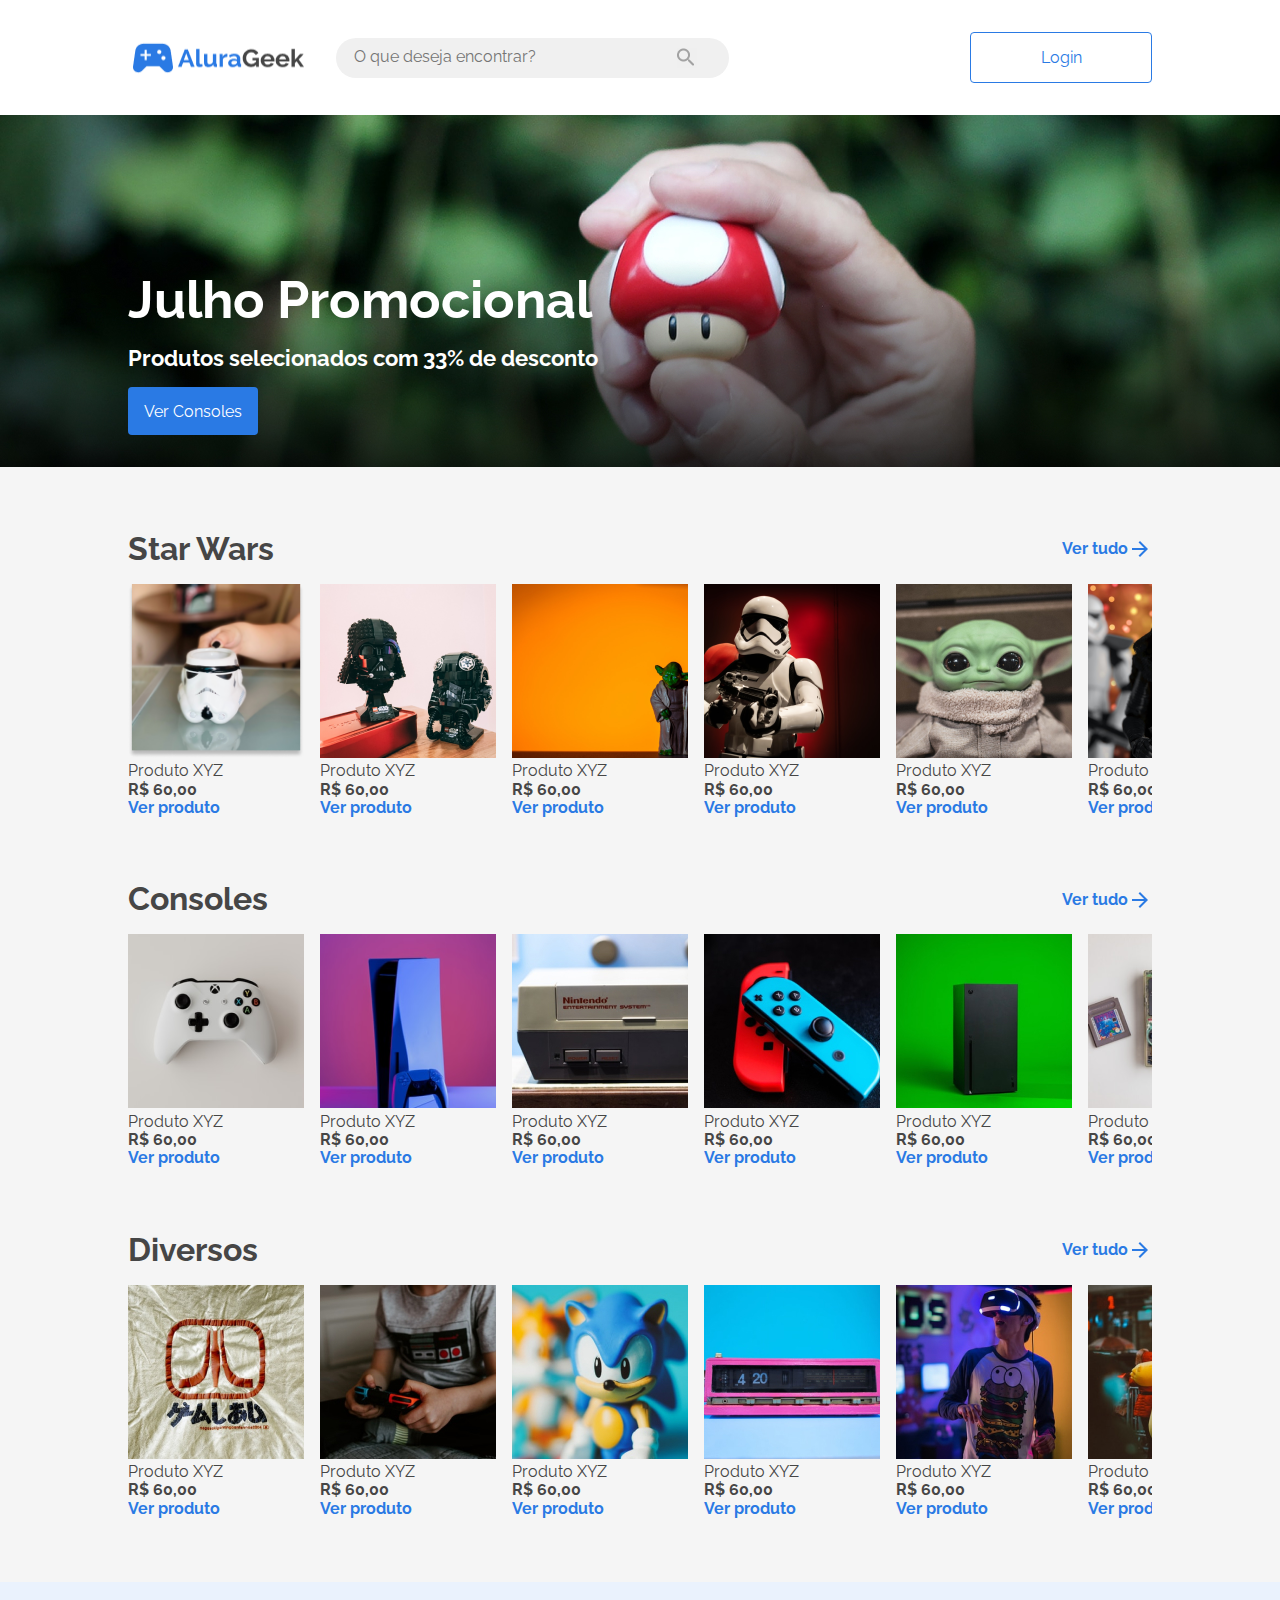
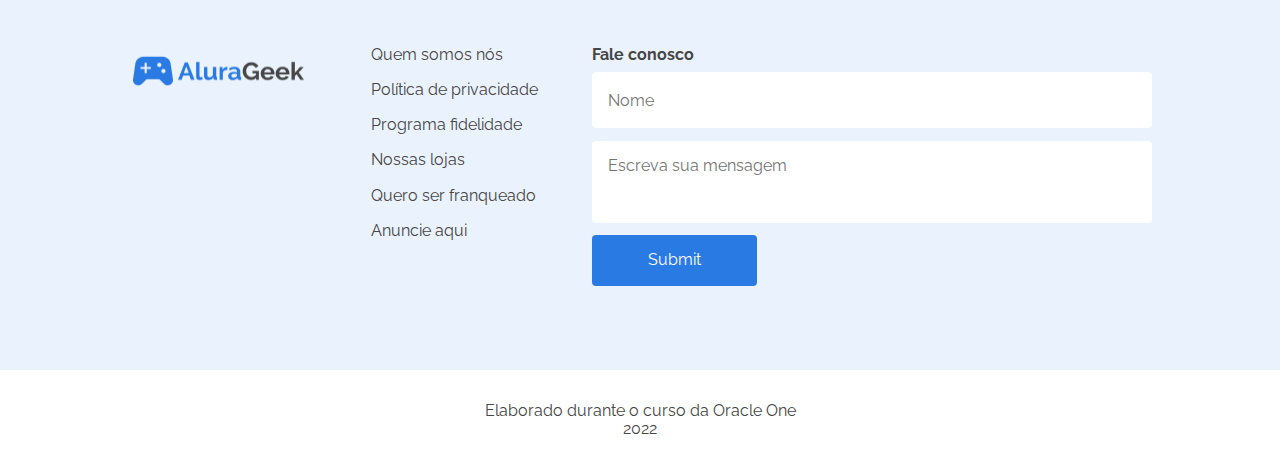
<file: index.html>
<!DOCTYPE html>
<html lang="pt-br">
  <head>
    <meta charset="UTF-8" />
    <meta http-equiv="X-UA-Compatible" content="IE=edge" />
    <meta name="viewport" content="width=device-width, initial-scale=1.0" />

    <link rel="stylesheet" href="Assets/css/reset.css" />
    <link rel="stylesheet" href="Assets/css/normalize.css" />
    <link rel="stylesheet" href="Assets/css/base.css" />
    <link rel="stylesheet" href="Assets/css/cabecalho.css" />
    <link rel="stylesheet" href="Assets/css/section-banner.css" />
    <link rel="stylesheet" href="Assets/css/produtos-containerPadrao.css" />
    <link rel="stylesheet" href="Assets/css/section-starwars.css" />
    <link rel="stylesheet" href="Assets/css/section-consoles.css" />
    <link rel="stylesheet" href="Assets/css/section-diversos.css" />
    <link rel="stylesheet" href="Assets/css/formcontato.css" />
    <link rel="stylesheet" href="Assets/css/rodape.css" />

    <link rel="preconnect" href="https://fonts.googleapis.com" />
    <link rel="preconnect" href="https://fonts.gstatic.com" crossorigin />
    <link
      href="https://fonts.googleapis.com/css2?family=Raleway:wght@300;400;500;700&display=swap"
      rel="stylesheet"
    />

    <title>E-commerce AluraGeek</title>
  </head>
  <body>
    <header>
      <section class="cabecalho container">
        <div class="cabecalho__principal">
          <img
            src="Assets/imagens/logo.png"
            class="logo"
            alt="Logo AluraGeek"
          />
          <div class="cabecalho__pesquisa">
            <input
              type="text"
              class="input__pesquisa"
              placeholder="O que deseja encontrar?"
            />
            <input type="submit" class="btn-pesquisar" value="" />
          </div>
        </div>
        <a href="login.html" target="_blank" class="button-login">Login</a>
      </section>
      <section class="banner container">
        <h1 class="banner__titulo">Julho Promocional</h1>
        <h2 class="banner__subtitulo">
          Produtos selecionados com 33% de desconto
        </h2>
        <a href="#" class="button-consoles">Ver Consoles</a>
      </section>
    </header>
    <main>
      <section class="produtos">
        <section class="starwars container">
          <div class="produtos__containerTitulo">
            <h2 class="produtos__titulo">Star Wars</h2>
            <span class="btn-verprodutos"
              ><a
                href="todos-produtos.html"
                target="_blank"
                class="produtos__link"
                >Ver tudo</a
              ><img
                src="Assets/imagens/icone-seta.png"
                alt="icone-seta-direita"
            /></span>
          </div>
          <div class="produtos__container">
            <div class="caixa">
              <img
                src="Assets/imagens/Skill1.png"
                alt="produto starwars"
                class="img-produto"
              />
              <p class="caixa__descricao">Produto XYZ</p>
              <h3 class="caixa__preco">R$ 60,00</h3>
              <a href="#" class="caixa__ver-produto">Ver produto</a>
            </div>
            <div class="caixa">
              <img
                src="Assets/imagens/skill2.png"
                alt="produto starwars"
                class="img-produto"
              />
              <p class="caixa__descricao">Produto XYZ</p>
              <h3 class="caixa__preco">R$ 60,00</h3>
              <a href="#" class="caixa__ver-produto">Ver produto</a>
            </div>
            <div class="caixa">
              <img
                src="Assets/imagens/Skill3.png"
                alt="produto starwars"
                class="img-produto"
              />
              <p class="caixa__descricao">Produto XYZ</p>
              <h3 class="caixa__preco">R$ 60,00</h3>
              <a href="#" class="caixa__ver-produto">Ver produto</a>
            </div>
            <div class="caixa">
              <img
                src="Assets/imagens/skill4.png"
                alt="produto starwars"
                class="img-produto"
              />
              <p class="caixa__descricao">Produto XYZ</p>
              <h3 class="caixa__preco">R$ 60,00</h3>
              <a href="#" class="caixa__ver-produto">Ver produto</a>
            </div>
            <div class="caixa">
              <img
                src="Assets/imagens/Skill5.png"
                alt="produto starwars"
                class="img-produto"
              />
              <p class="caixa__descricao">Produto XYZ</p>
              <h3 class="caixa__preco">R$ 60,00</h3>
              <a href="#" class="caixa__ver-produto">Ver produto</a>
            </div>
            <div class="caixa">
              <img
                src="Assets/imagens/skill6.png"
                alt="produto starwars"
                class="img-produto"
              />
              <p class="caixa__descricao">Produto XYZ</p>
              <h3 class="caixa__preco">R$ 60,00</h3>
              <a href="#" class="caixa__ver-produto">Ver produto</a>
            </div>
          </div>
        </section>
        <section class="consoles container">
          <div class="produtos__containerTitulo">
            <h2 class="produtos__titulo">Consoles</h2>
            <span class="btn-verprodutos"
              ><a href="todos-produtos.html" class="produtos__link">Ver tudo</a
              ><img
                src="Assets/imagens/icone-seta.png"
                alt="icone-seta-direita"
            /></span>
          </div>
          <div class="produtos__container aside">
            <div class="caixa">
              <img
                src="Assets/imagens/Skill7.png"
                alt="produto starwars"
                class="img-produto"
              />
              <p class="caixa__descricao">Produto XYZ</p>
              <h3 class="caixa__preco">R$ 60,00</h3>
              <a href="#" class="caixa__ver-produto">Ver produto</a>
            </div>
            <div class="caixa">
              <img
                src="Assets/imagens/skill8.png"
                alt="produto starwars"
                class="img-produto"
              />
              <p class="caixa__descricao">Produto XYZ</p>
              <h3 class="caixa__preco">R$ 60,00</h3>
              <a href="#" class="caixa__ver-produto">Ver produto</a>
            </div>
            <div class="caixa">
              <img
                src="Assets/imagens/skill9.jpg"
                alt="produto starwars"
                class="img-produto"
              />
              <p class="caixa__descricao">Produto XYZ</p>
              <h3 class="caixa__preco">R$ 60,00</h3>
              <a href="#" class="caixa__ver-produto">Ver produto</a>
            </div>
            <div class="caixa">
              <img
                src="Assets/imagens/skill10.jpg"
                alt="produto starwars"
                class="img-produto"
              />
              <p class="caixa__descricao">Produto XYZ</p>
              <h3 class="caixa__preco">R$ 60,00</h3>
              <a href="#" class="caixa__ver-produto">Ver produto</a>
            </div>
            <div class="caixa">
              <img
                src="Assets/imagens/skill11.jpg"
                alt="produto starwars"
                class="img-produto"
              />
              <p class="caixa__descricao">Produto XYZ</p>
              <h3 class="caixa__preco">R$ 60,00</h3>
              <a href="#" class="caixa__ver-produto">Ver produto</a>
            </div>
            <div class="caixa">
              <img
                src="Assets/imagens/skill12.png"
                alt="produto starwars"
                class="img-produto"
              />
              <p class="caixa__descricao">Produto XYZ</p>
              <h3 class="caixa__preco">R$ 60,00</h3>
              <a href="#" class="caixa__ver-produto">Ver produto</a>
            </div>
          </div>
        </section>
        <section class="diversos container">
          <div class="produtos__containerTitulo">
            <h2 class="produtos__titulo">Diversos</h2>
            <span class="btn-verprodutos"
              ><a href="todos-produtos.html" class="produtos__link">Ver tudo</a
              ><img
                src="Assets/imagens/icone-seta.png"
                alt="icone-seta-direita"
            /></span>
          </div>
          <div class="produtos__container">
            <div class="caixa">
              <img
                src="Assets/imagens/Skill13.png"
                alt="produto starwars"
                class="img-produto"
              />
              <p class="caixa__descricao">Produto XYZ</p>
              <h3 class="caixa__preco">R$ 60,00</h3>
              <a href="#" class="caixa__ver-produto">Ver produto</a>
            </div>
            <div class="caixa">
              <img
                src="Assets/imagens/skill14.jpg"
                alt="produto starwars"
                class="img-produto"
              />
              <p class="caixa__descricao">Produto XYZ</p>
              <h3 class="caixa__preco">R$ 60,00</h3>
              <a href="#" class="caixa__ver-produto">Ver produto</a>
            </div>
            <div class="caixa">
              <img
                src="Assets/imagens/skill15.jpg"
                alt="produto starwars"
                class="img-produto"
              />
              <p class="caixa__descricao">Produto XYZ</p>
              <h3 class="caixa__preco">R$ 60,00</h3>
              <a href="#" class="caixa__ver-produto">Ver produto</a>
            </div>
            <div class="caixa">
              <img
                src="Assets/imagens/skill16.jpg"
                alt="produto starwars"
                class="img-produto"
              />
              <p class="caixa__descricao">Produto XYZ</p>
              <h3 class="caixa__preco">R$ 60,00</h3>
              <a href="#" class="caixa__ver-produto">Ver produto</a>
            </div>
            <div class="caixa">
              <img
                src="Assets/imagens/skill17.jpg"
                alt="produto starwars"
                class="img-produto"
              />
              <p class="caixa__descricao">Produto XYZ</p>
              <h3 class="caixa__preco">R$ 60,00</h3>
              <a href="#" class="caixa__ver-produto">Ver produto</a>
            </div>
            <div class="caixa">
              <img
                src="Assets/imagens/skill18.png"
                alt="produto starwars"
                class="img-produto"
              />
              <p class="caixa__descricao">Produto XYZ</p>
              <h3 class="caixa__preco">R$ 60,00</h3>
              <a href="#" class="caixa__ver-produto">Ver produto</a>
            </div>
          </div>
        </section>
      </section>
      <section class="formcontato container">
        <div class="contato__container">
          <div class="formcontato__img">
            <img
              src="Assets/imagens/logo.png"
              alt="logo AluraGeek"
              class="logo logo__sobre"
            />
          </div>
          <div class="formcontato__sobre">
            <ul class="sobre">
              <li><a href="#" class="sobre__li">Quem somos nós</a></li>
              <li><a href="#" class="sobre__li">Política de privacidade</a></li>
              <li><a href="#" class="sobre__li">Programa fidelidade</a></li>
              <li><a href="#" class="sobre__li">Nossas lojas</a></li>
              <li><a href="#" class="sobre__li">Quero ser franqueado</a></li>
              <li><a href="#" class="sobre__li">Anuncie aqui</a></li>
            </ul>
          </div>
        </div>
        <div class="formcontato__formulario">
          <h3 class="formulario__titulo">Fale conosco</h3>
          <form class="form">
            <input
              type="text"
              name="name"
              class="form__nome"
              placeholder="Nome"
            />
            <textarea
              name="mensagem"
              class="form__mensagem"
              id="mensagem"
              cols="30"
              rows="10"
              placeholder="Escreva sua mensagem"
            ></textarea>
            <input type="submit" class="button__enviarMsg" />
          </form>
        </div>
      </section>
    </main>
    <footer class="rodape">
      <div class="rodape__desenvolvedor">
        <p>Elaborado durante o curso da Oracle One</p>
        <p>2022</p>
      </div>
    </footer>
  </body>
</html>
</file>
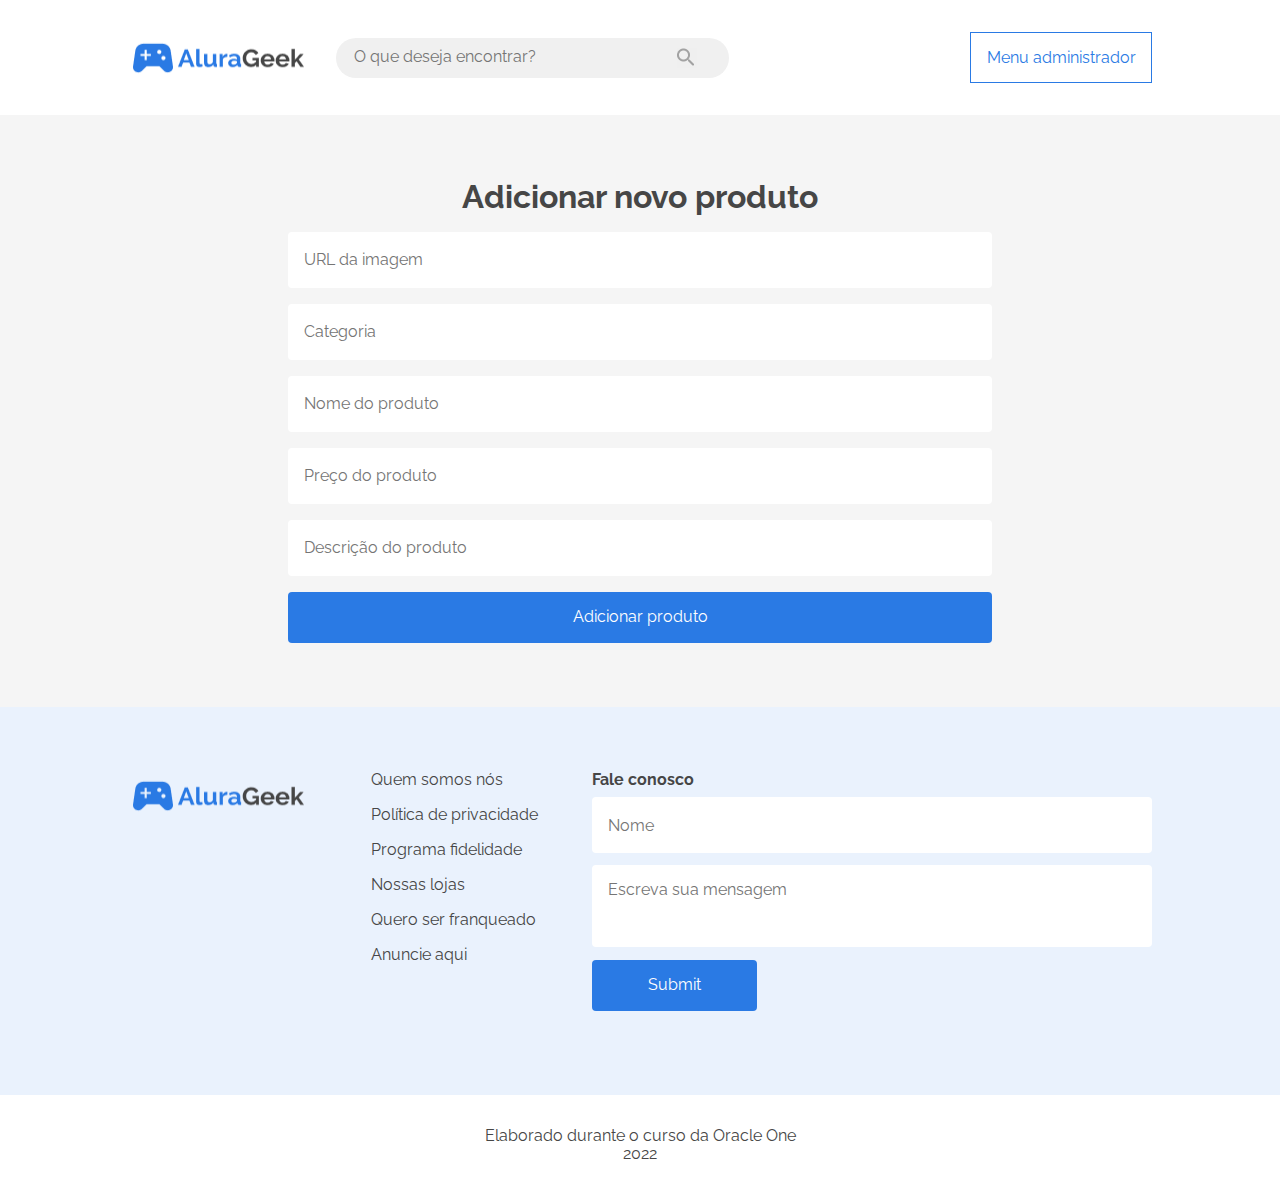
<file: adicionar-produto.html>
<!DOCTYPE html>
<html lang="pt-br">
  <head>
    <meta charset="UTF-8" />
    <meta http-equiv="X-UA-Compatible" content="IE=edge" />
    <meta name="viewport" content="width=device-width, initial-scale=1.0" />

    <link rel="stylesheet" href="Assets/css/reset.css" />
    <link rel="stylesheet" href="Assets/css/normalize.css" />
    <link rel="stylesheet" href="Assets/css/base.css" />
    <link rel="stylesheet" href="Assets/css/cabecalho.css" />
    <link rel="stylesheet" href="Assets/css/form-addproduto.css" />
    <link rel="stylesheet" href="Assets/css/formcontato.css" />
    <link rel="stylesheet" href="Assets/css/rodape.css" />

    <link rel="preconnect" href="https://fonts.googleapis.com" />
    <link rel="preconnect" href="https://fonts.gstatic.com" crossorigin />
    <link
      href="https://fonts.googleapis.com/css2?family=Raleway:wght@300;400;500;700&display=swap"
      rel="stylesheet"
    />

    <title>E-commerce AluraGeek</title>
  </head>
  <body>
    <header>
      <section class="cabecalho container">
        <div class="cabecalho__principal">
          <img
            src="Assets/imagens/logo.png"
            class="logo"
            alt="Logo da AluraGeek"
          />
          <div class="cabecalho__pesquisa">
            <input
              type="text"
              class="input__pesquisa"
              placeholder="O que deseja encontrar?"
            />
            <input type="submit" class="btn-pesquisar" value="" />
          </div>
        </div>
        <a href="login.html" class="button-administrador">Menu administrador</a>
      </section>
    </header>
    <main>
      <section class="section-addProduto container">
        <form class="formaddproduto">
          <h2 class="formaddproduto__titulo">Adicionar novo produto</h2>
          <input class="form-url" type="email" placeholder="URL da imagem" />
          <input
            class="form-categoria"
            type="password"
            placeholder="Categoria"
          />
          <input
            class="form-produto"
            type="email"
            placeholder="Nome do produto"
          />
          <input
            class="form-preco"
            type="password"
            placeholder="Preço do produto"
          />
          <input
            class="form-descricao"
            type="password"
            placeholder="Descrição do produto"
          />
          <input
            type="submit"
            class="btn-addproduto"
            value="Adicionar produto"
          />
        </form>
      </section>
      <section class="formcontato container">
        <div class="contato__container">
          <div class="formcontato__img">
            <img
              src="Assets/imagens/logo.png"
              alt="logo AluraGeek"
              class="logo logo__sobre"
            />
          </div>
          <div class="formcontato__sobre">
            <ul class="sobre">
              <li><a href="#" class="sobre__li">Quem somos nós</a></li>
              <li><a href="#" class="sobre__li">Política de privacidade</a></li>
              <li><a href="#" class="sobre__li">Programa fidelidade</a></li>
              <li><a href="#" class="sobre__li">Nossas lojas</a></li>
              <li><a href="#" class="sobre__li">Quero ser franqueado</a></li>
              <li><a href="#" class="sobre__li">Anuncie aqui</a></li>
            </ul>
          </div>
        </div>
        <div class="formcontato__formulario">
          <h3 class="formulario__titulo">Fale conosco</h3>
          <form class="form">
            <input
              type="text"
              name="name"
              class="form__nome"
              placeholder="Nome"
            />
            <textarea
              name="mensagem"
              class="form__mensagem"
              id="mensagem"
              cols="30"
              rows="10"
              placeholder="Escreva sua mensagem"
            ></textarea>
            <input type="submit" class="button__enviarMsg" />
          </form>
        </div>
      </section>
    </main>
    <footer class="rodape">
      <div class="rodape__desenvolvedor">
        <p>Elaborado durante o curso da Oracle One</p>
        <p>2022</p>
      </div>
    </footer>
  </body>
</html>
</file>
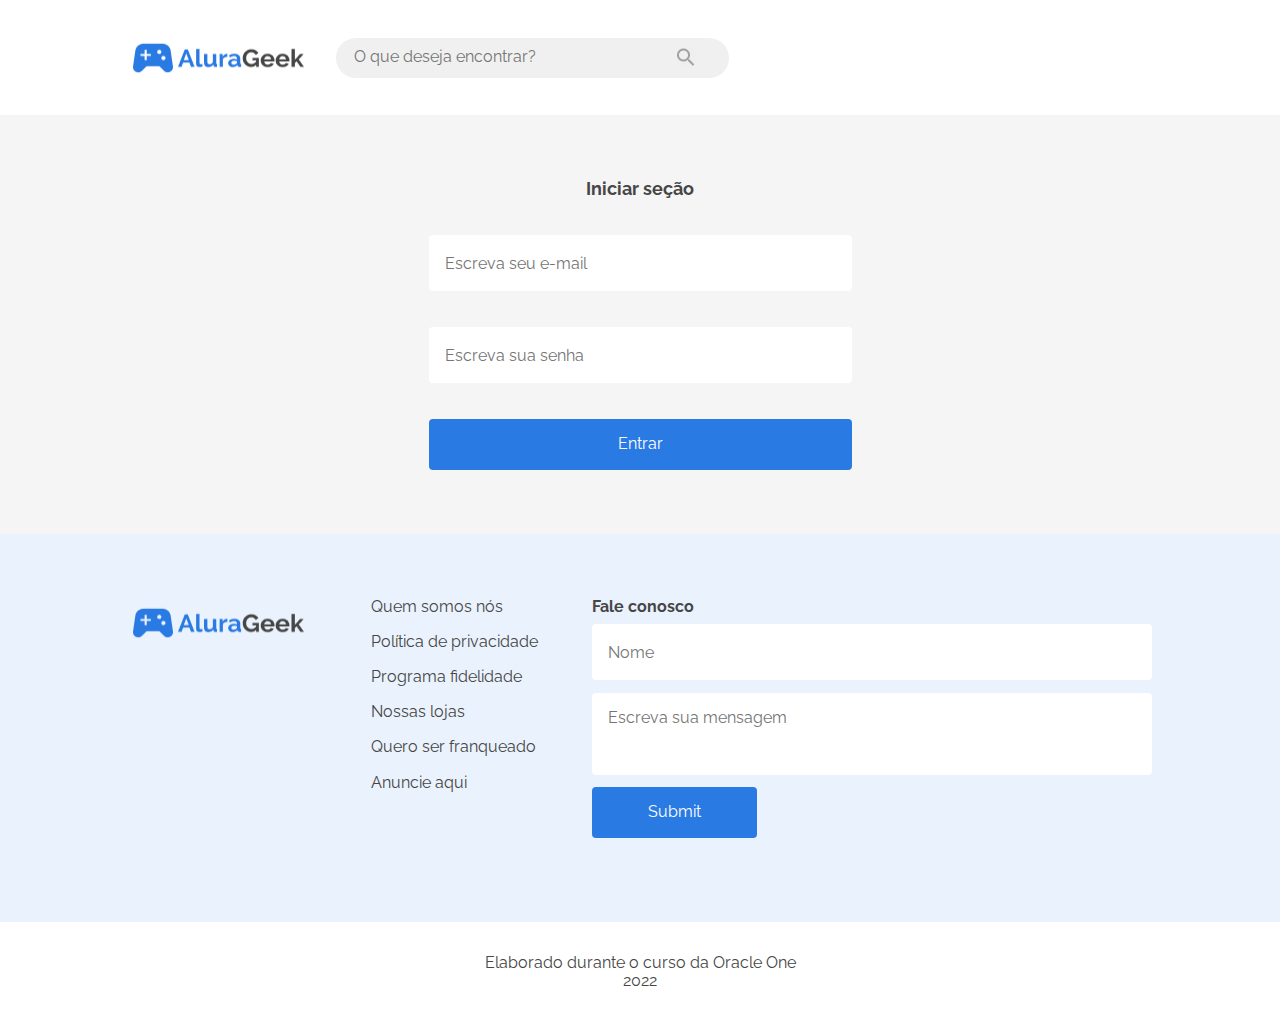
<file: login.html>
<!DOCTYPE html>
<html lang="pt-br">
  <head>
    <meta charset="UTF-8" />
    <meta http-equiv="X-UA-Compatible" content="IE=edge" />
    <meta name="viewport" content="width=device-width, initial-scale=1.0" />

    <link rel="stylesheet" href="Assets/css/reset.css" />
    <link rel="stylesheet" href="Assets/css/normalize.css" />
    <link rel="stylesheet" href="Assets/css/base.css" />
    <link rel="stylesheet" href="Assets/css/cabecalho.css" />
    <link rel="stylesheet" href="Assets/css/section-login.css" />
    <link rel="stylesheet" href="Assets/css/formcontato.css" />
    <link rel="stylesheet" href="Assets/css/rodape.css" />

    <link rel="preconnect" href="https://fonts.googleapis.com" />
    <link rel="preconnect" href="https://fonts.gstatic.com" crossorigin />
    <link
      href="https://fonts.googleapis.com/css2?family=Raleway:wght@300;400;500;700&display=swap"
      rel="stylesheet"
    />

    <title>E-commerce AluraGeek</title>
  </head>
  <body>
    <header>
      <section class="cabecalho container">
        <div class="cabecalho__principal">
          <img
            src="Assets/imagens/logo.png"
            class="logo"
            alt="Logo da AluraGeek"
          />
          <div class="cabecalho__pesquisa">
            <input
              type="text"
              class="input__pesquisa"
              placeholder="O que deseja encontrar?"
            />
            <input type="submit" class="btn-pesquisar" value="" />
          </div>
        </div>
      </section>
    </header>
    <main>
      <section class="section-login container">
        <form class="formlogin">
          <h2 class="formlogin__titulo">Iniciar seção</h2>
          <input
            class="formusuario"
            type="email"
            placeholder="Escreva seu e-mail"
          />
          <input
            class="formsenha"
            type="password"
            placeholder="Escreva sua senha"
          />
          <input type="submit" class="btn-fazerlogin" value="Entrar" />
        </form>
      </section>
      <section class="formcontato container">
        <div class="contato__container">
          <div class="formcontato__img">
            <img
              src="Assets/imagens/logo.png"
              alt="logo AluraGeek"
              class="logo logo__sobre"
            />
          </div>
          <div class="formcontato__sobre">
            <ul class="sobre">
              <li><a href="#" class="sobre__li">Quem somos nós</a></li>
              <li><a href="#" class="sobre__li">Política de privacidade</a></li>
              <li><a href="#" class="sobre__li">Programa fidelidade</a></li>
              <li><a href="#" class="sobre__li">Nossas lojas</a></li>
              <li><a href="#" class="sobre__li">Quero ser franqueado</a></li>
              <li><a href="#" class="sobre__li">Anuncie aqui</a></li>
            </ul>
          </div>
        </div>
        <div class="formcontato__formulario">
          <h3 class="formulario__titulo">Fale conosco</h3>
          <form class="form">
            <input
              type="text"
              name="name"
              class="form__nome"
              placeholder="Nome"
            />
            <textarea
              name="mensagem"
              class="form__mensagem"
              id="mensagem"
              cols="30"
              rows="10"
              placeholder="Escreva sua mensagem"
            ></textarea>
            <input type="submit" class="button__enviarMsg" />
          </form>
        </div>
      </section>
    </main>
    <footer class="rodape">
      <div class="rodape__desenvolvedor">
        <p>Elaborado durante o curso da Oracle One</p>
        <p>2022</p>
      </div>
    </footer>
  </body>
</html>
</file>
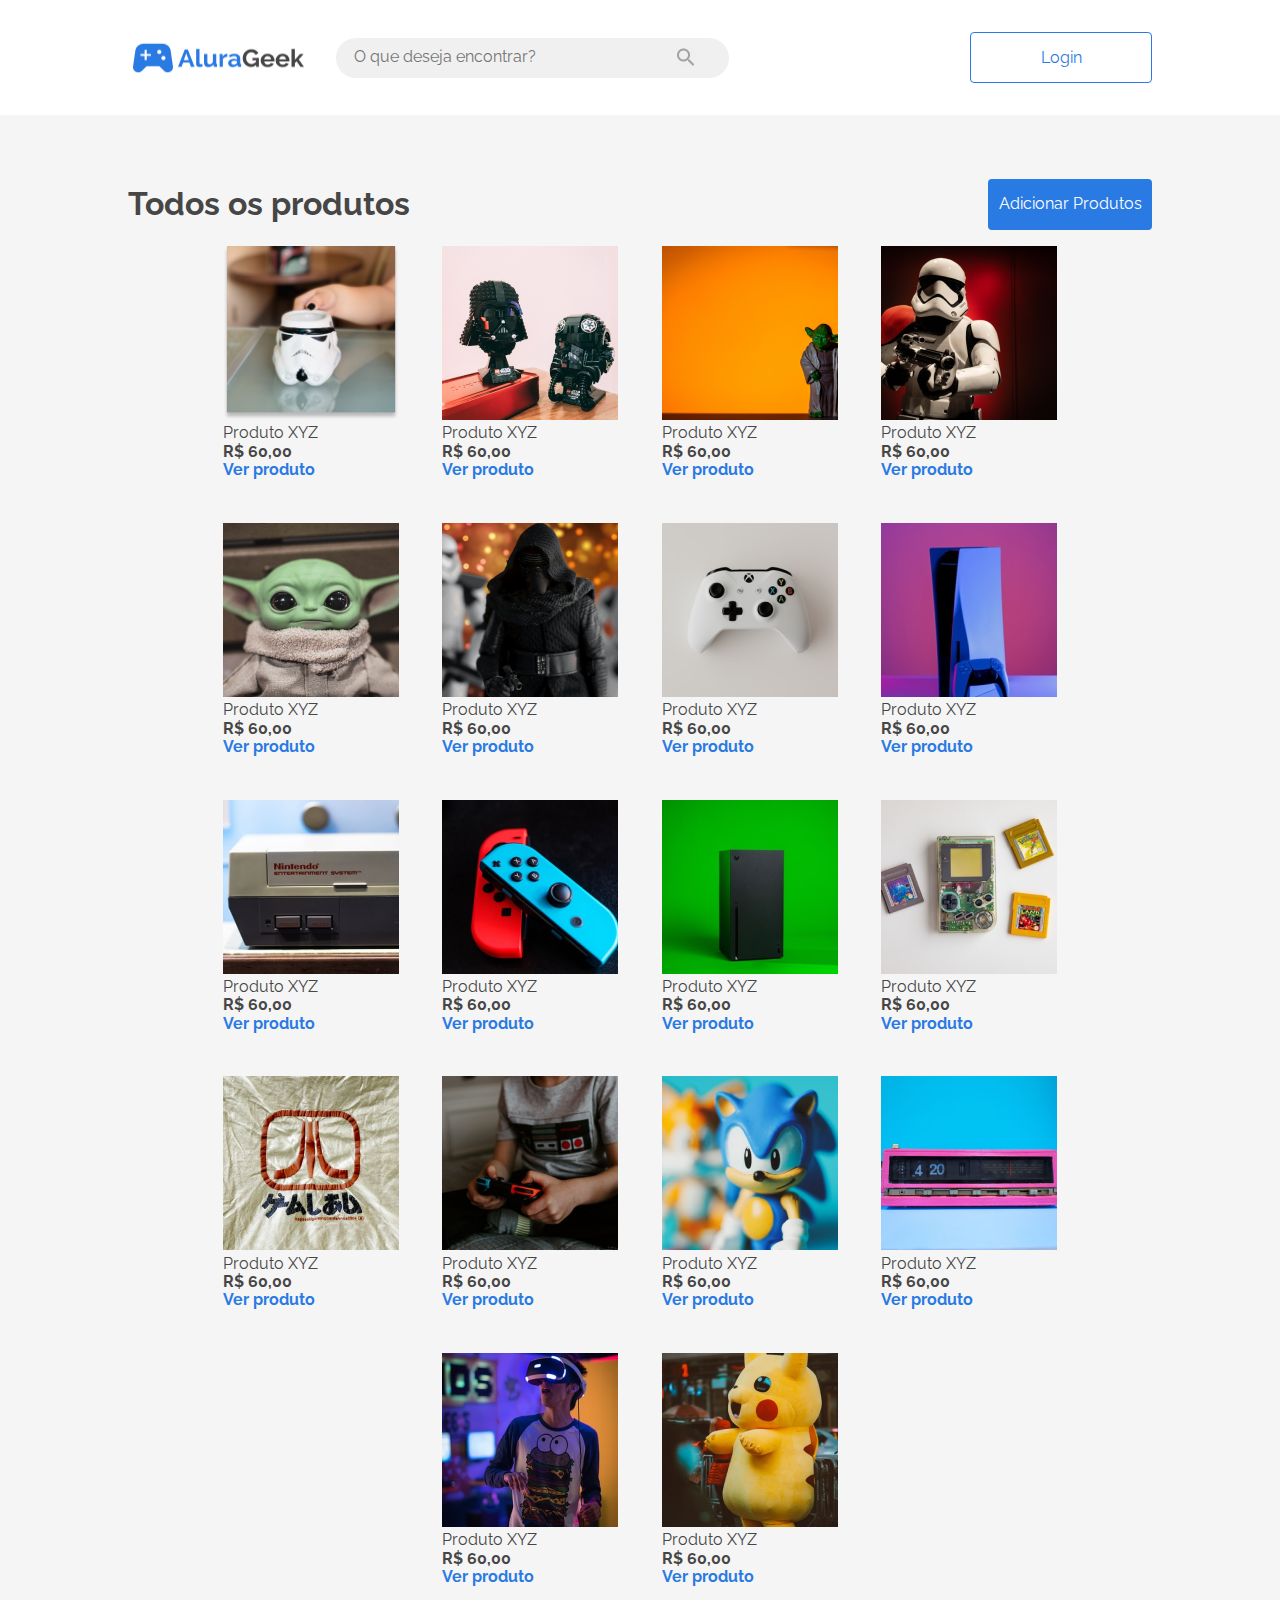
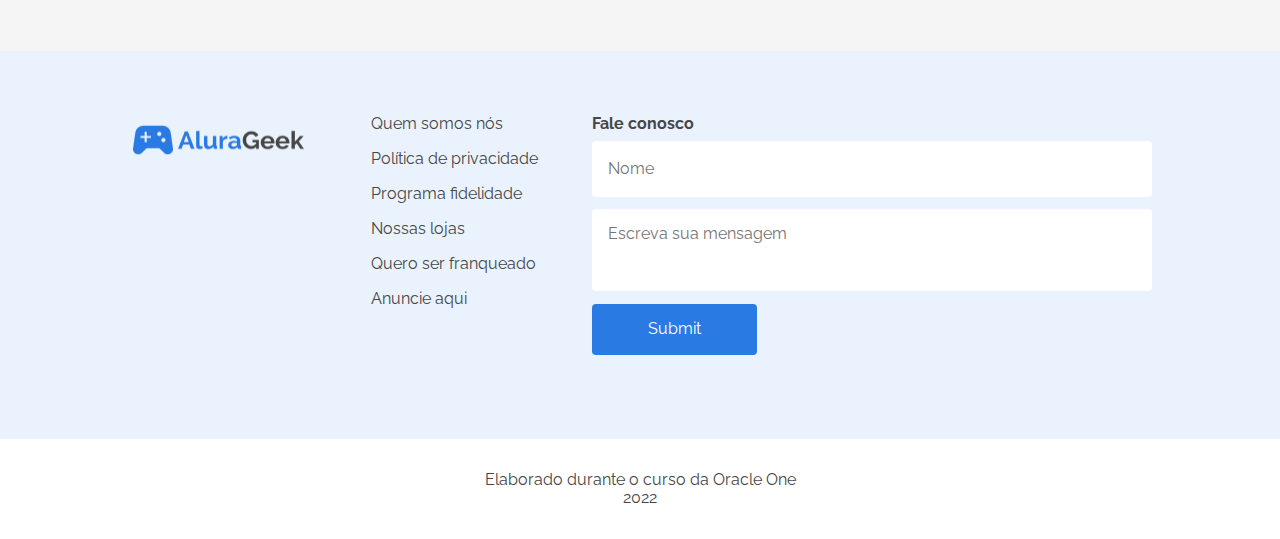
<file: todos-produtos.html>
<!DOCTYPE html>
<html lang="pt-br">
  <head>
    <meta charset="UTF-8" />
    <meta http-equiv="X-UA-Compatible" content="IE=edge" />
    <meta name="viewport" content="width=device-width, initial-scale=1.0" />

    <link rel="stylesheet" href="Assets/css/reset.css" />
    <link rel="stylesheet" href="Assets/css/normalize.css" />
    <link rel="stylesheet" href="Assets/css/base.css" />
    <link rel="stylesheet" href="Assets/css/cabecalho.css" />
    <link rel="stylesheet" href="Assets/css/produtos-containerPadrao.css" />
    <link rel="stylesheet" href="Assets/css/formcontato.css" />
    <link rel="stylesheet" href="Assets/css/rodape.css" />

    <link rel="preconnect" href="https://fonts.googleapis.com" />
    <link rel="preconnect" href="https://fonts.gstatic.com" crossorigin />
    <link
      href="https://fonts.googleapis.com/css2?family=Raleway:wght@300;400;500;700&display=swap"
      rel="stylesheet"
    />

    <title>E-commerce AluraGeek</title>
  </head>
  <body>
    <header>
      <section class="cabecalho container">
        <div class="cabecalho__principal">
          <img
            src="Assets/imagens/logo.png"
            class="logo"
            alt="Logo da AluraGeek"
          />
          <div class="cabecalho__pesquisa">
            <input
              type="text"
              class="input__pesquisa"
              placeholder="O que deseja encontrar?"
            />
            <input type="submit" class="btn-pesquisar" value="" />
          </div>
        </div>
        <a href="login.html" class="button-login">Login</a>
      </section>
    </header>
    <main>
      <section class="todos-produtos container">
        <div class="produtos__containerTitulo">
          <h2 class="produtos__titulo">Todos os produtos</h2>
          <a
            href="adicionar-produto.html"
            target="_blank"
            class="btn-addprodutos"
            >Adicionar Produtos</a
          >
        </div>
        <div class="todosProdutos__container">
          <div class="caixa">
            <img
              src="Assets/imagens/Skill1.png"
              alt="produto starwars"
              class="img-produto"
            />
            <p class="caixa__descricao">Produto XYZ</p>
            <h3 class="caixa__preco">R$ 60,00</h3>
            <a href="#" class="caixa__ver-produto">Ver produto</a>
          </div>
          <div class="caixa">
            <img
              src="Assets/imagens/skill2.png"
              alt="produto starwars"
              class="img-produto"
            />
            <p class="caixa__descricao">Produto XYZ</p>
            <h3 class="caixa__preco">R$ 60,00</h3>
            <a href="#" class="caixa__ver-produto">Ver produto</a>
          </div>
          <div class="caixa">
            <img
              src="Assets/imagens/Skill3.png"
              alt="produto starwars"
              class="img-produto"
            />
            <p class="caixa__descricao">Produto XYZ</p>
            <h3 class="caixa__preco">R$ 60,00</h3>
            <a href="#" class="caixa__ver-produto">Ver produto</a>
          </div>
          <div class="caixa">
            <img
              src="Assets/imagens/skill4.png"
              alt="produto starwars"
              class="img-produto"
            />
            <p class="caixa__descricao">Produto XYZ</p>
            <h3 class="caixa__preco">R$ 60,00</h3>
            <a href="#" class="caixa__ver-produto">Ver produto</a>
          </div>
          <div class="caixa">
            <img
              src="Assets/imagens/Skill5.png"
              alt="produto starwars"
              class="img-produto"
            />
            <p class="caixa__descricao">Produto XYZ</p>
            <h3 class="caixa__preco">R$ 60,00</h3>
            <a href="#" class="caixa__ver-produto">Ver produto</a>
          </div>
          <div class="caixa">
            <img
              src="Assets/imagens/skill6.png"
              alt="produto starwars"
              class="img-produto"
            />
            <p class="caixa__descricao">Produto XYZ</p>
            <h3 class="caixa__preco">R$ 60,00</h3>
            <a href="#" class="caixa__ver-produto">Ver produto</a>
          </div>
          <div class="caixa">
            <img
              src="Assets/imagens/Skill7.png"
              alt="produto starwars"
              class="img-produto"
            />
            <p class="caixa__descricao">Produto XYZ</p>
            <h3 class="caixa__preco">R$ 60,00</h3>
            <a href="#" class="caixa__ver-produto">Ver produto</a>
          </div>
          <div class="caixa">
            <img
              src="Assets/imagens/skill8.png"
              alt="produto starwars"
              class="img-produto"
            />
            <p class="caixa__descricao">Produto XYZ</p>
            <h3 class="caixa__preco">R$ 60,00</h3>
            <a href="#" class="caixa__ver-produto">Ver produto</a>
          </div>
          <div class="caixa">
            <img
              src="Assets/imagens/skill9.jpg"
              alt="produto starwars"
              class="img-produto"
            />
            <p class="caixa__descricao">Produto XYZ</p>
            <h3 class="caixa__preco">R$ 60,00</h3>
            <a href="#" class="caixa__ver-produto">Ver produto</a>
          </div>
          <div class="caixa">
            <img
              src="Assets/imagens/skill10.jpg"
              alt="produto starwars"
              class="img-produto"
            />
            <p class="caixa__descricao">Produto XYZ</p>
            <h3 class="caixa__preco">R$ 60,00</h3>
            <a href="#" class="caixa__ver-produto">Ver produto</a>
          </div>
          <div class="caixa">
            <img
              src="Assets/imagens/skill11.jpg"
              alt="produto starwars"
              class="img-produto"
            />
            <p class="caixa__descricao">Produto XYZ</p>
            <h3 class="caixa__preco">R$ 60,00</h3>
            <a href="#" class="caixa__ver-produto">Ver produto</a>
          </div>
          <div class="caixa">
            <img
              src="Assets/imagens/skill12.png"
              alt="produto starwars"
              class="img-produto"
            />
            <p class="caixa__descricao">Produto XYZ</p>
            <h3 class="caixa__preco">R$ 60,00</h3>
            <a href="#" class="caixa__ver-produto">Ver produto</a>
          </div>
          <div class="caixa">
            <img
              src="Assets/imagens/Skill13.png"
              alt="produto starwars"
              class="img-produto"
            />
            <p class="caixa__descricao">Produto XYZ</p>
            <h3 class="caixa__preco">R$ 60,00</h3>
            <a href="#" class="caixa__ver-produto">Ver produto</a>
          </div>
          <div class="caixa">
            <img
              src="Assets/imagens/skill14.jpg"
              alt="produto starwars"
              class="img-produto"
            />
            <p class="caixa__descricao">Produto XYZ</p>
            <h3 class="caixa__preco">R$ 60,00</h3>
            <a href="#" class="caixa__ver-produto">Ver produto</a>
          </div>
          <div class="caixa">
            <img
              src="Assets/imagens/skill15.jpg"
              alt="produto starwars"
              class="img-produto"
            />
            <p class="caixa__descricao">Produto XYZ</p>
            <h3 class="caixa__preco">R$ 60,00</h3>
            <a href="#" class="caixa__ver-produto">Ver produto</a>
          </div>
          <div class="caixa">
            <img
              src="Assets/imagens/skill16.jpg"
              alt="produto starwars"
              class="img-produto"
            />
            <p class="caixa__descricao">Produto XYZ</p>
            <h3 class="caixa__preco">R$ 60,00</h3>
            <a href="#" class="caixa__ver-produto">Ver produto</a>
          </div>
          <div class="caixa">
            <img
              src="Assets/imagens/skill17.jpg"
              alt="produto starwars"
              class="img-produto"
            />
            <p class="caixa__descricao">Produto XYZ</p>
            <h3 class="caixa__preco">R$ 60,00</h3>
            <a href="#" class="caixa__ver-produto">Ver produto</a>
          </div>
          <div class="caixa">
            <img
              src="Assets/imagens/skill18.png"
              alt="produto starwars"
              class="img-produto"
            />
            <p class="caixa__descricao">Produto XYZ</p>
            <h3 class="caixa__preco">R$ 60,00</h3>
            <a href="#" class="caixa__ver-produto">Ver produto</a>
          </div>
        </div>
      </section>
      <section class="formcontato container">
        <div class="contato__container">
          <div class="formcontato__img">
            <img
              src="Assets/imagens/logo.png"
              alt="logo AluraGeek"
              class="logo logo__sobre"
            />
          </div>
          <div class="formcontato__sobre">
            <ul class="sobre">
              <li><a href="#" class="sobre__li">Quem somos nós</a></li>
              <li><a href="#" class="sobre__li">Política de privacidade</a></li>
              <li><a href="#" class="sobre__li">Programa fidelidade</a></li>
              <li><a href="#" class="sobre__li">Nossas lojas</a></li>
              <li><a href="#" class="sobre__li">Quero ser franqueado</a></li>
              <li><a href="#" class="sobre__li">Anuncie aqui</a></li>
            </ul>
          </div>
        </div>
        <div class="formcontato__formulario">
          <h3 class="formulario__titulo">Fale conosco</h3>
          <form class="form">
            <input
              type="text"
              name="name"
              class="form__nome"
              placeholder="Nome"
            />
            <textarea
              name="mensagem"
              class="form__mensagem"
              id="mensagem"
              cols="30"
              rows="10"
              placeholder="Escreva sua mensagem"
            ></textarea>
            <input type="submit" class="button__enviarMsg" />
          </form>
        </div>
      </section>
    </main>
    <footer class="rodape">
      <div class="rodape__desenvolvedor">
        <p>Elaborado durante o curso da Oracle One</p>
        <p>2022</p>
      </div>
    </footer>
  </body>
</html>
</file>
<file: Assets/css/base.css>
:root {
    --cor-fundo-padrao: #ffffff;
    --cor-fundo-2: #EAF2FD;
    --cor-fundo-3: #f5f5f5;
    --cor-fonte2: #2A7AE4;
    --fonte1: 'Roboto Mono', monospace;
    --fonte2: 'Roboto', sans-serif;
}

*{
    box-sizing: border-box;
    margin: 0;
    font-family: 'Raleway', sans-serif;
    color: #464646;
}

body{
    font-size: .875rem;
}

.container {
    padding: 0 1rem;
}

a{
    text-decoration: none;
    font-style: none;
}


@media screen and (min-width: 768px){
    .container {
        padding: 0 2rem;
    }
    *{
        font-size: 1rem;
    }
}

@media screen and (min-width: 1024px){
    .container {
        padding: 0 8rem;        
    }
}
</file>
<file: Assets/css/cabecalho.css>
.cabecalho {
  height: 7.1875rem;
  background-color: white;
  display: flex;
  justify-content: space-between;
  align-items: center;
}

.logo {
  width: 6.25rem;
  height: 1.75rem;
  margin-right: 2rem;
}

.button-login {
  width: 8.3125rem;
  height: 2.5rem;
  padding: 0.75rem 1rem;
  border: 0.0625rem solid var(--cor-fonte2);
  border-radius: 0.25rem;
  background-color: var(--cor-fundo-padrao);
  color: var(--cor-fonte2);
  text-align: center;
  font-size: 0.875rem;
}

.cabecalho__principal {
  display: flex;
  align-items: center;
}

.cabecalho__pesquisa {
  display: none;
}

.input__pesquisa {
  background: none;
  border: none;
  width: 90%;
  outline: none;
}

.btn-pesquisar {
  background-image: url("../imagens/lupa.png");
  width: 1.25rem;
  height: 1.25rem;
  border: none;
  background-repeat: no-repeat;
  cursor: pointer;
}

@media screen and (min-width: 768px) {
  .cabecalho__pesquisa {
    display: block;
    width: 17rem;
    height: 2.5rem;
    background: #f0f0f0;
    border-radius: 1.25rem;
    padding: 0.5rem 1rem;
    border: none;
    display: flex;
    align-items: center;
  }

  .button-login {
    width: 10.375rem;
    font-size: 1rem;
  }
}

@media screen and (min-width: 1024px) {
  .cabecalho__pesquisa {
    width: 24.5625rem;
  }

  .logo {
    width: 11rem;
    height: 3.125rem;
    margin-right: 2rem;
  }

  .button-login {
    width: 11.375rem;
    height: 3.1875rem;
    padding: 1rem;
  }
}
</file>
<file: Assets/css/section-banner.css>
.banner {
  background-image: url("../imagens/banner.jpg");
  height: 12rem;
  color: white;
  background-repeat: no-repeat;
  background-size: cover;
  display: flex;
  flex-direction: column;
  justify-content: end;
  padding-top: 1rem;
  padding-bottom: 1rem;
}

.banner__titulo {
  font-size: 1.375rem;
  margin-bottom: 1rem;
  color: white;
}

.banner__subtitulo {
  font-size: 0.875rem;
  margin-bottom: 1rem;
  color: white;
}

.button-consoles {
  width: 7.4375rem;
  height: 2.5rem;
  padding: 0.75rem 1rem;
  border: none;
  border-radius: 0.25rem;
  background-color: var(--cor-fonte2);
  color: white;
  text-align: center;
  font-size: 0.875rem;
  font-weight: 400;
}

@media screen and (min-width: 768px) {
  .banner__titulo {
    font-size: 3.25rem;
  }
  .banner__subtitulo {
    font-size: 1.375rem;
  }
  .banner {
    height: 22rem;
    padding-top: 2rem;
    padding-bottom: 2rem;
  }
}

@media screen and (min-width: 1024px) {
  .button-consoles {
    width: 8.125rem;
    height: 3rem;
    padding: 1rem;
    font-size: 1rem;
    font-weight: 400;
    align-items: center;
    text-align: center;
  }
}
</file>
<file: Assets/css/produtos-containerPadrao.css>
.produtos {
  background-color: var(--cor-fundo-3);
}

.produtos__containerTitulo {
  display: flex;
  justify-content: space-between;
  align-items: center;
  margin-bottom: 1rem;
  font-weight: 700;
}

.produtos__link {
  color: var(--cor-fonte2);
  font-weight: 700;
  font-size: 0.875rem;
}

.produtos__titulo {
  font-size: 1.375rem;
}

.btn-verprodutos {
  display: flex;
  align-items: center;
}

.produtos__container {
  display: flex;
  justify-content: space-between;
  flex-direction: row;
  flex-wrap: nowrap;
  gap: 1rem;
  overflow: hidden;
  overflow-x: scroll;
}

.todosProdutos__container {
  display: flex;
  justify-content: center;
  flex-wrap: wrap;
  gap: 2.7rem;
}

.produtos__container .aside {
  flex-wrap: nowrap;
  overflow: hidden;
  overflow-x: scroll;
}

.img-produto {
  width: 9.75rem;
  height: 10.875rem;
}

.caixa__ver-produto {
  font-size: 1rem;
  color: var(--cor-fonte2);
  font-weight: 700;
}

.todos-produtos {
  background-color: var(--cor-fundo-3);
  padding-top: 4rem;
  padding-bottom: 4rem;
}

.btn-addprodutos {
  align-items: center;
  text-align: center;
  background-color: var(--cor-fonte2);
  border: none;
  border-radius: 0.25rem;
  color: white;
  font-size: 1rem;
  font-weight: 400;
  height: 3.1875rem;
  padding: 1rem 0;
  text-align: center;
  width: 10.25rem;
  color: white;
  cursor: pointer;
}

@media screen and (min-width: 768px) {
  .img-produto {
    width: 10.25rem;
  }

  .produtos__link {
    font-size: 1rem;
  }
}

@media screen and (min-width: 1024px) {
  .img-produto {
    width: 11rem;
  }

  .produtos__titulo {
    font-size: 2rem;
  }

  .produtos__container {
    overflow: auto;
  }
}
</file>
<file: Assets/css/section-starwars.css>
.starwars {
    display: flex;
    flex-direction: column;
    padding-top: 4rem;
}
</file>
<file: Assets/css/section-consoles.css>
.consoles {
    display: flex;
    flex-direction: column;
    padding-top: 4rem;
}
</file>
<file: Assets/css/section-diversos.css>
.diversos {
    display: flex;
    flex-direction: column;
    padding-top: 4rem;
    padding-bottom: 4rem;
}
</file>
<file: Assets/css/formcontato.css>
.formcontato {
  background-color: var(--cor-fundo-2);
  display: flex;
  flex-direction: column;
  justify-content: space-between;
  padding-top: 1rem;
  padding-bottom: 1rem;
  height: 34.5625rem;
  align-items: center;
}

.contato__container {
  display: flex;
  flex-direction: column;
  justify-content: space-evenly;
  height: 16.25rem;
}

.sobre {
  display: flex;
  flex-direction: column;
  justify-content: space-between;
  height: 100%;
}

.formcontato__sobre {
  height: 12.125rem;
}

.sobre__li {
  color: inherit;
  text-decoration: none;
}

.formcontato__formulario {
  display: flex;
  flex-direction: column;
  height: 15rem;
  margin-top: 2rem;
}

.formulario__titulo {
  margin-bottom: 0.5rem;
}

.form {
  display: flex;
  flex-direction: column;
  justify-content: space-between;
  height: 100%;
}

.form__nome {
  border: none;
  border-radius: 0.25rem;
  height: 3.5rem;
  outline: none;
  width: 20.5rem;
  padding: 1rem;
}

.form__mensagem {
  border: none;
  border-radius: 0.25rem;
  height: 5.125rem;
  outline: none;
  resize: none;
  width: 20.5rem;
  padding: 1rem;
}

.button__enviarMsg {
  background-color: var(--cor-fonte2);
  border: none;
  border-radius: 0.25rem;
  color: white;
  font-size: 1rem;
  font-weight: 400;
  height: 3.1875rem;
  padding: 1rem;
  text-align: center;
  width: 10.3125rem;
  cursor: pointer;
}

@media screen and (min-width: 768px) {
  .formcontato {
    flex-direction: row;
    align-items: initial;
    height: auto;
    padding-top: 4rem;
    padding-bottom: 4rem;
  }

  .formcontato__formulario {
    margin-top: 0;
  }

  .logo__sobre {
    width: 11rem;
    height: 3.125rem;
  }

  .form__nome {
    width: 27.125rem;
  }

  .form__mensagem {
    width: 27.125rem;
  }
}

@media screen and (min-width: 1024px) {
  .form__nome {
    width: 35rem;
  }

  .form__mensagem {
    width: 35rem;
  }

  .formcontato {
    height: auto;
  }

  .contato__container {
    flex-direction: row;
    width: 40%;
    justify-content: space-between;
  }
}
</file>
<file: Assets/css/rodape.css>
.rodape{
    width: 100%;
    padding: 2rem;
}

.rodape__desenvolvedor{
    text-align: center;
    margin: auto;
    background-color: white;
}
</file>
<file: Assets/css/form-addproduto.css>
.section-addProduto {
  background-color: var(--cor-fundo-3);
  padding-top: 4rem;
  padding-bottom: 4rem;
  display: flex;
  flex-direction: column;
  align-items: center;
}

.button-administrador {
  width: 11.375rem;
  height: 3.1875rem;
  padding: 1rem 0;
  border: 0.0625rem solid var(--cor-fonte2);
  background-color: var(--cor-fundo-padrao);
  color: var(--cor-fonte2);
  text-align: center;
}

.formaddproduto {
  display: flex;
  flex-direction: column;
  align-items: center;
  justify-content: space-between;
  width: 100%;
  max-width: 44rem;
  gap: 1rem;
}

.formaddproduto__titulo {
  font-size: 1.375rem;
  font-weight: 700;
}

.form-url {
  border: none;
  border-radius: 0.25rem;
  height: 3.5rem;
  outline: none;
  width: 100%;
  padding: 1rem;
}

.form-categoria {
  border: none;
  border-radius: 0.25rem;
  height: 3.5rem;
  outline: none;
  width: 100%;
  padding: 1rem;
}

.form-produto {
  border: none;
  border-radius: 0.25rem;
  height: 3.5rem;
  outline: none;
  width: 100%;
  padding: 1rem;
}

.form-preco {
  border: none;
  border-radius: 0.25rem;
  height: 3.5rem;
  outline: none;
  width: 100%;
  padding: 1rem;
}

.form-descricao {
  border: none;
  border-radius: 0.25rem;
  height: 3.5rem;
  outline: none;
  width: 100%;
  padding: 1rem;
}

.btn-addproduto {
  background-color: var(--cor-fonte2);
  border: none;
  border-radius: 0.25rem;
  color: white;
  font-size: 1rem;
  font-weight: 400;
  height: 3.1875rem;
  padding: 1rem;
  text-align: center;
  width: 100%;
  cursor: pointer;
}

@media screen and (min-width: 768px) {
}

@media screen and (min-width: 1024px) {
  .formaddproduto__titulo {
    font-size: 2rem;
  }
}
</file>
<file: Assets/css/section-login.css>
.section-login {
  background-color: var(--cor-fundo-3);
  padding-top: 4rem;
  padding-bottom: 4rem;
  display: flex;
  flex-direction: column;
  align-items: center;
}

.formlogin {
  display: flex;
  flex-direction: column;
  align-items: center;
  justify-content: space-between;
  height: 11.8125rem;
  width: 100%;
  max-width: 26.4375rem;
}

.formusuario {
  border: none;
  border-radius: 0.25rem;
  height: 2.5625rem;
  outline: none;
  width: 100%;
  padding: 1rem;
}

.formsenha {
  border: none;
  border-radius: 0.25rem;
  height: 2.5625rem;
  outline: none;
  width: 100%;
  padding: 1rem;
}

.btn-fazerlogin {
  background-color: var(--cor-fonte2);
  border: none;
  border-radius: 0.25rem;
  color: white;
  font-size: 0.875rem;
  font-weight: 400;
  height: 2.5rem;
  padding: 0.75rem 1rem;
  text-align: center;
  width: 100%;
  cursor: pointer;
}

.formlogin__titulo {
  font-size: 1rem;
}

@media screen and (min-width: 768px) {
}

@media screen and (min-width: 1024px) {
  .formlogin__titulo {
    font-size: 1.125rem;
  }

  .formusuario {
    height: 3.5rem;
    width: 26.4375rem;
  }

  .formsenha {
    height: 3.5rem;
    width: 26.4375rem;
  }

  .btn-fazerlogin {
    height: 3.1875rem;
    width: 26.4375rem;
    font-size: 1rem;
    padding: 1rem;
  }

  .formlogin {
    height: 18.1875rem;
    width: 26.4375rem;
  }
}
</file>
